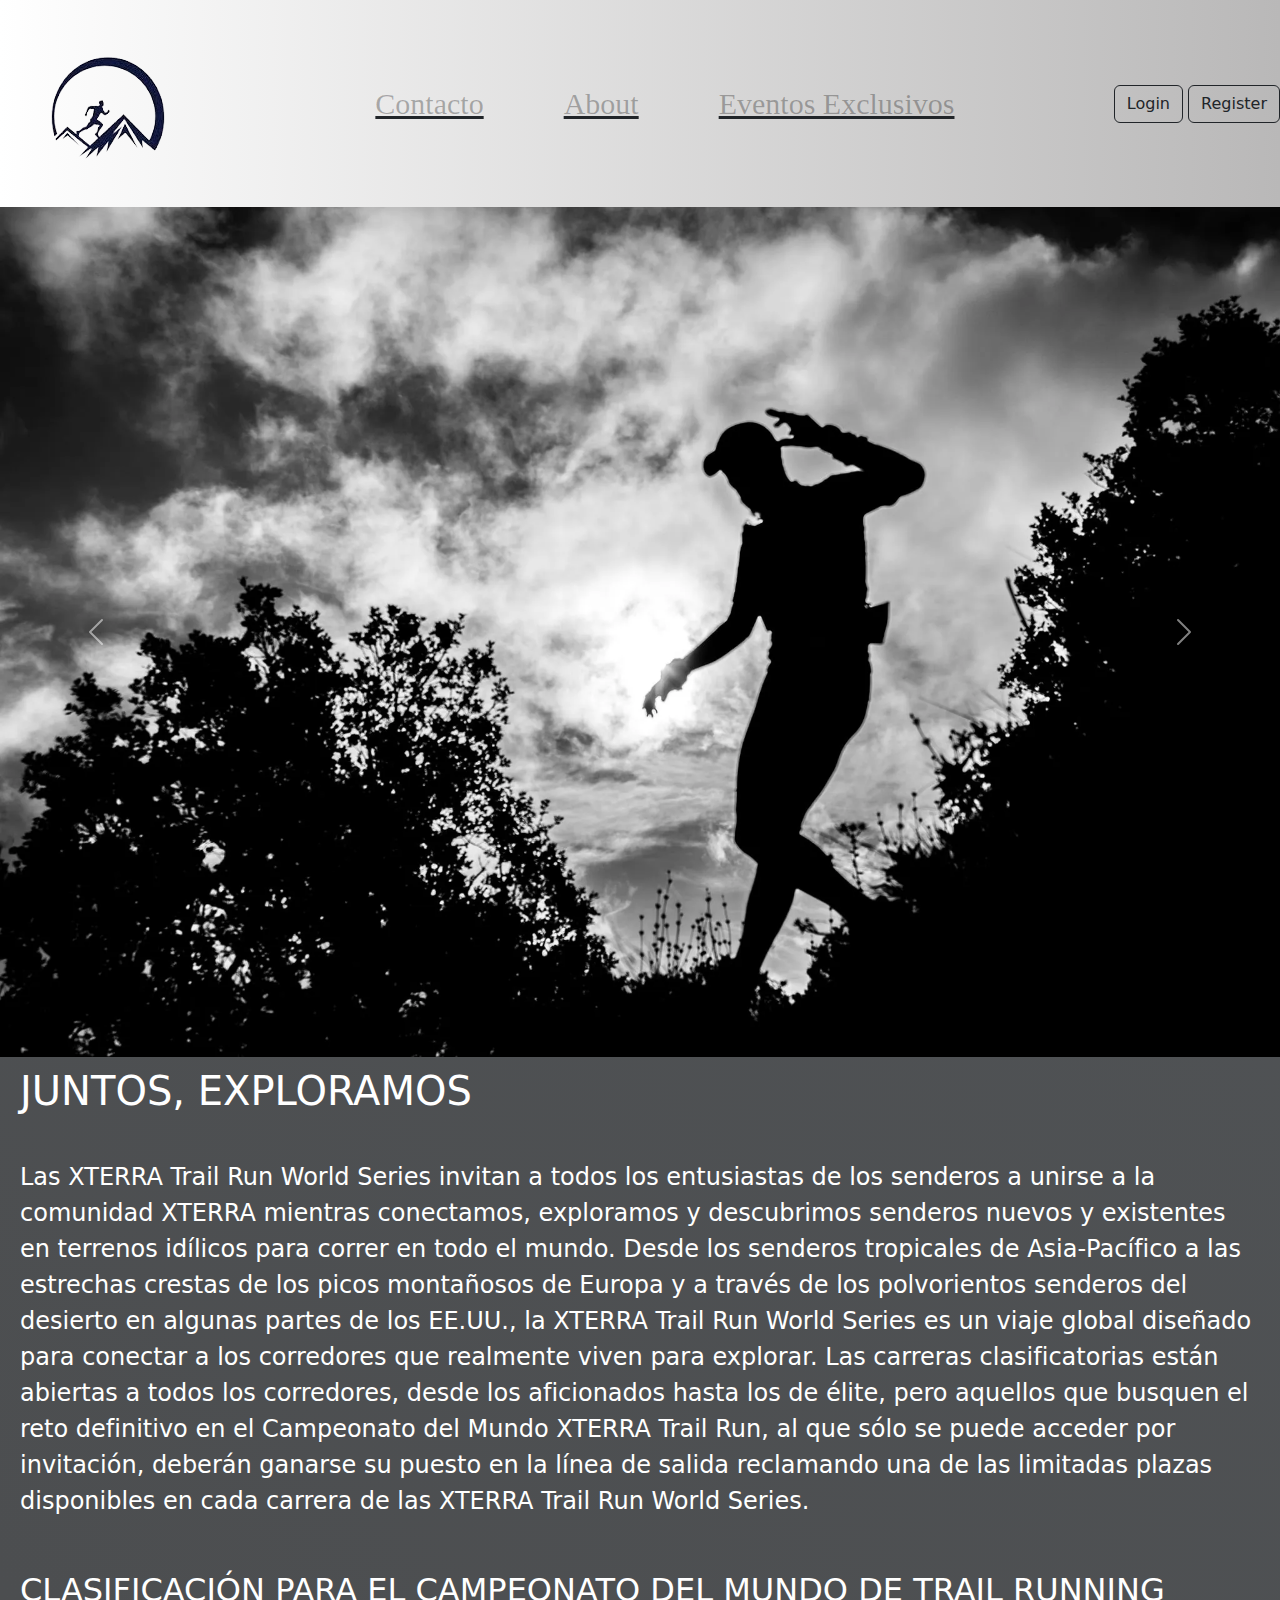
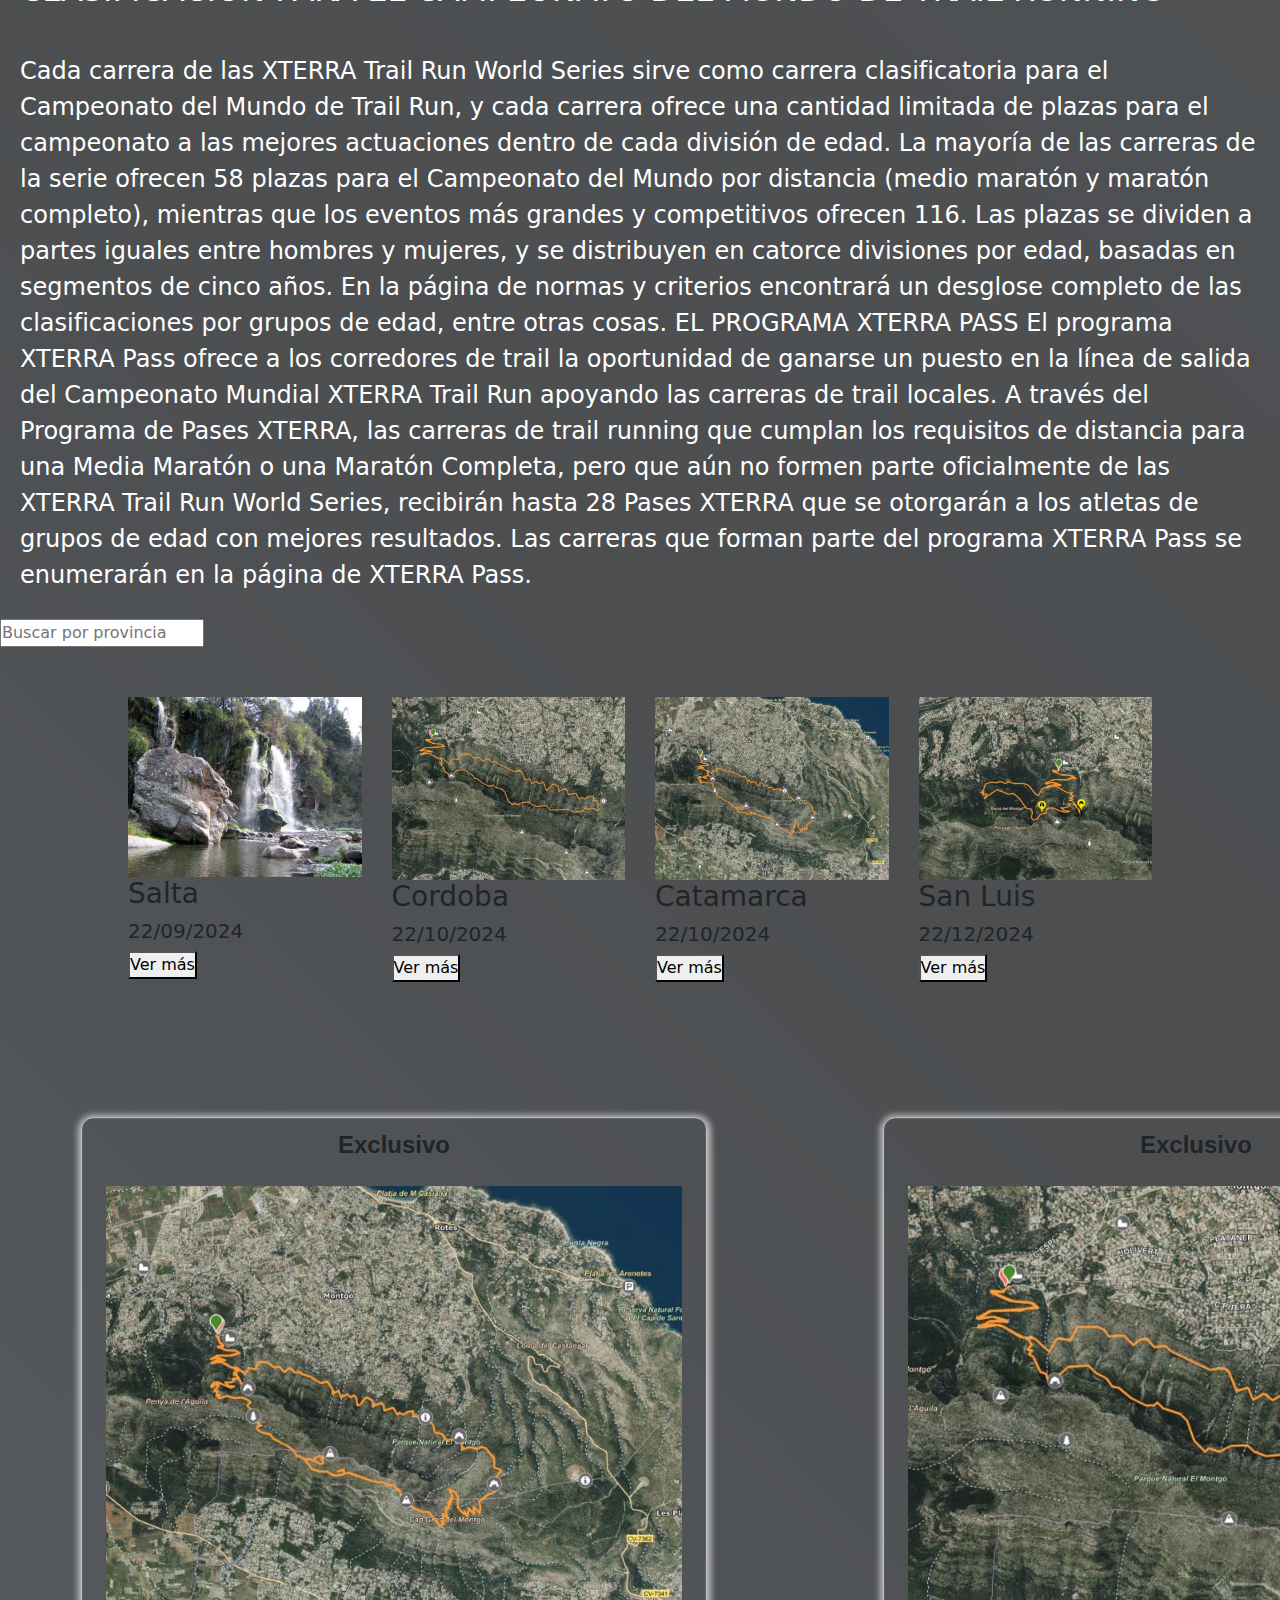
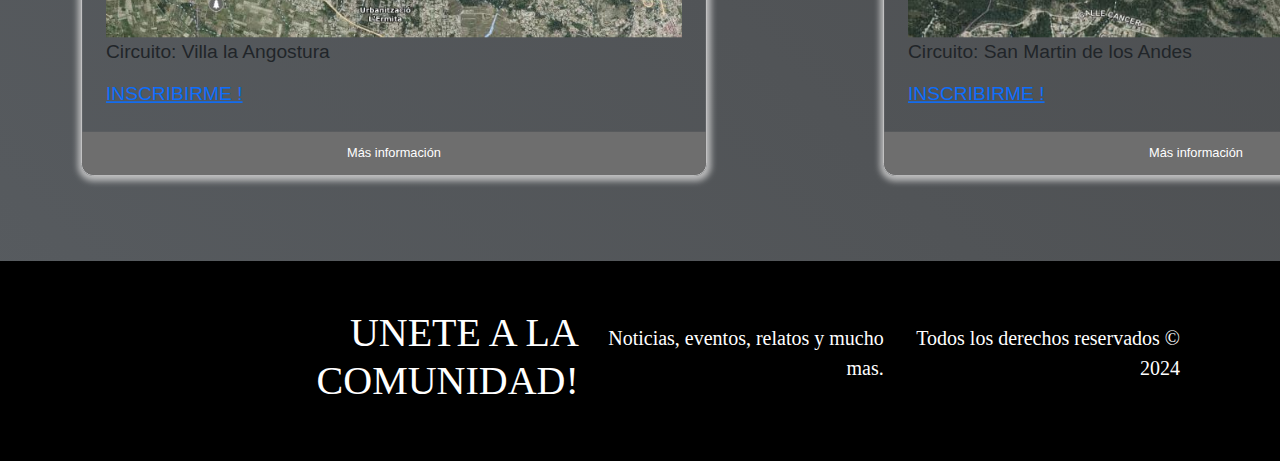
<file: index.html>
<!DOCTYPE html>
<html lang="es">
  <head>
    <meta charset="UTF-8" />
    <meta name="viewport" content="width=device-width, initial-scale=1.0" />
    <title>web Terra Nativa</title>
    <link
      href="https://cdn.jsdelivr.net/npm/bootstrap@5.3.3/dist/css/bootstrap.min.css"
      rel="stylesheet"
      integrity="sha384-QWTKZyjpPEjISv5WaRU9OFeRpok6YctnYmDr5pNlyT2bRjXh0JMhjY6hW+ALEwIH"
      crossorigin="anonymous" />
    <link rel="stylesheet" href="./css/index.css" />
    <link rel="stylesheet" href="./css/index.media-queris.css">
  </head>
  <body>
    <!-- navegadores por el header-->
    <header>
      <a href="#"><img src="./assets/logo nuevo.png" alt="" /></a>
      <nav class="contenedor">
        <a href="">Contacto</a>
        <a href="#about">About</a>
        <a href="#cards">Eventos Exclusivos</a>
      </nav>

      <div class="navigator">
        <button type="button" class="btn btn-outline-dark">Login</button>
        <button type="button" class="btn btn-outline-dark">Register</button>
      </div>
    </header>
    <main>
      <div id="carouselExampleAutoplaying" class="carousel slide" data-bs-ride="carousel">
        <div class="carousel-inner">
          <div class="carousel-item active" data-bs-interval="2000">
            <img
              src="./assets/trail-las-palomas-2022-trail-running-andalucia-1.webp"
              class="d-block w-100"
              alt="..." />
          </div>
          <div class="carousel-item" data-bs-interval="2000">
            <img
              src="./assets/trail-running-tendencias-productos-correr.jpg"
              class="d-block w-100"
              alt="..." />
          </div>
          <div class="carousel-item" data-bs-interval="2000">
            <img src="./assets/what-is-trail-running.jpg" class="d-block w-100" alt="..." />
          </div>
        </div>
        <button
          class="carousel-control-prev"
          type="button"
          data-bs-target="#carouselExampleInterval"
          data-bs-slide="prev">
          <span class="carousel-control-prev-icon" aria-hidden="true"></span>
          <span class="visually-hidden">Previous</span>
        </button>
        <button
          class="carousel-control-next"
          type="button"
          data-bs-target="#carouselExampleInterval"
          data-bs-slide="next">
          <span class="carousel-control-next-icon" aria-hidden="true"></span>
          <span class="visually-hidden">Next</span>
        </button>
      </div>

      <section class="explorar" id="about">
        <h1>JUNTOS, EXPLORAMOS</h1>
        <br />
        <p>
          Las XTERRA Trail Run World Series invitan a todos los entusiastas de los senderos a unirse
          a la comunidad XTERRA mientras conectamos, exploramos y descubrimos senderos nuevos y
          existentes en terrenos idílicos para correr en todo el mundo. Desde los senderos
          tropicales de Asia-Pacífico a las estrechas crestas de los picos montañosos de Europa y a
          través de los polvorientos senderos del desierto en algunas partes de los EE.UU., la
          XTERRA Trail Run World Series es un viaje global diseñado para conectar a los corredores
          que realmente viven para explorar. Las carreras clasificatorias están abiertas a todos los
          corredores, desde los aficionados hasta los de élite, pero aquellos que busquen el reto
          definitivo en el Campeonato del Mundo XTERRA Trail Run, al que sólo se puede acceder por
          invitación, deberán ganarse su puesto en la línea de salida reclamando una de las
          limitadas plazas disponibles en cada carrera de las XTERRA Trail Run World Series.
        </p>
        <br />
        <h2>CLASIFICACIÓN PARA EL CAMPEONATO DEL MUNDO DE TRAIL RUNNING</h2>
        <br />

        <p>
          Cada carrera de las XTERRA Trail Run World Series sirve como carrera clasificatoria para
          el Campeonato del Mundo de Trail Run, y cada carrera ofrece una cantidad limitada de
          plazas para el campeonato a las mejores actuaciones dentro de cada división de edad. La
          mayoría de las carreras de la serie ofrecen 58 plazas para el Campeonato del Mundo por
          distancia (medio maratón y maratón completo), mientras que los eventos más grandes y
          competitivos ofrecen 116. Las plazas se dividen a partes iguales entre hombres y mujeres,
          y se distribuyen en catorce divisiones por edad, basadas en segmentos de cinco años. En la
          página de normas y criterios encontrará un desglose completo de las clasificaciones por
          grupos de edad, entre otras cosas. EL PROGRAMA XTERRA PASS El programa XTERRA Pass ofrece
          a los corredores de trail la oportunidad de ganarse un puesto en la línea de salida del
          Campeonato Mundial XTERRA Trail Run apoyando las carreras de trail locales. A través del
          Programa de Pases XTERRA, las carreras de trail running que cumplan los requisitos de
          distancia para una Media Maratón o una Maratón Completa, pero que aún no formen parte
          oficialmente de las XTERRA Trail Run World Series, recibirán hasta 28 Pases XTERRA que se
          otorgarán a los atletas de grupos de edad con mejores resultados. Las carreras que forman
          parte del programa XTERRA Pass se enumerarán en la página de XTERRA Pass.
        </p>
      </section>

      <input type="text" placeholder="Buscar por provincia" id="browseProvice" />

      <div class="directions-list" id="directionsList"></div>

      <section class="blog" id="cards">
        <nav class="cards">
          <div class="tarjeta">
            <div class="titulo">Exclusivo</div>
            <div class="cuerpo">
              <img src="assets/card 1.jpg" alt="muestra" />
              <p>Circuito: Villa la Angostura</p>
              <a href="./pages/form.html">INSCRIBIRME !</a>
            </div>
            <div class="pie">
              <a href="">Más información</a>
            </div>
          </div>

          <div class="tarjeta">
            <div class="titulo">Exclusivo</div>
            <div class="cuerpo">
              <img src="assets/cards 2.jpg" alt="muestra" />
              <p>Circuito: San Martin de los Andes</p>
              <a href="./pages/form.html">INSCRIBIRME !</a>
            </div>
            <div class="pie">
              <a href="">Más información</a>
            </div>
          </div>
        </nav>
      </section>
    </main>

    <footer>
      <h1>UNETE A LA COMUNIDAD!</h1>
      <p>Noticias, eventos, relatos y mucho mas.</p>
      <p>Todos los derechos reservados &copy; 2024</p>
    </footer>
   <script src="https://cdn.jsdelivr.net/npm/bootstrap@5.3.3/dist/js/bootstrap.bundle.min.js"
    integrity="sha384-YvpcrYf0tY3lHB60NNkmXc5s9fDVZLESaAA55NDzOxhy9GkcIdslK1eN7N6jIeHz"
    crossorigin="anonymous"></script>
    <script src="./js/main.js"></script>
  </body>
</html>
</file>
<file: css/index.css>
* {
  margin: 0;
  padding: 0;
  box-sizing: border-box;
}
header {
  background: linear-gradient(to right, #ffffff, #b9b8b8);
  display: flex;
  align-items: center;
  justify-content: space-between;
}
main {
  padding: 0;
  background: linear-gradient(45deg, #eff0f1, #7f8b97, #4c4e50, #5b6064);
  background-size: 600% 600%;
  animation: color 6s infinite ease-in-out;
}
main > h3 {
  font-size: 25px;
  color: #000c18;
  text-align: center;
  text-shadow: 2px 2px 5px rgba(0, 0, 0, 0.5);
}
@keyframes color {
  0% {
    background-position: 0% 50%;
  }

  50% {
    background-position: 100% 50%;
  }

  100% {
    background-position: 0% 50%;
  }
}
.explorar {
  font-size: x-large;
  color: #ffffff;
  padding: 10px 20px;
}
.contenedor {
  display: flex;
  gap: 80px;
  text-decoration: underline;
}
.cards {
  display: flex;
  padding: 3px;
  gap: 20px;
  justify-content: space-around;
  object-fit: cover;
}

.tarjeta {
  display: flex;
  flex-direction: column;
  border: 1px solid rgb(231, 230, 230);
  box-shadow: 1px 2px 8px 4px #d3d3d3d1;
  border-radius: 15px;
  font-family: sans-serif;
  transform: scale(0.8);
  cursor: pointer;
  transition: transform 0.5s ease-in-out;
}
.tarjeta:hover {
  transform: scale(1);
}
.titulo {
  font-size: 30px;
  text-align: center;
  font-weight: bold;
  padding: 10px 10px 0 10px;
}
.cuerpo {
  padding: 30px;
  font-size: x-large;
}
.pie {
  background: #6e6e6e;
  border-radius: 0 0 15px 15px;
  padding: 15px;
  text-align: center;
}
.pie a {
  text-decoration: none;
  color: white;
}

.contenedor > a {
  text-decoration: none;
  color: rgba(20, 19, 19, 0.315);
  font-size: 30px;
  font-family: Cambria, Cochin, Georgia, Times, "Times New Roman", serif;
}
footer {
  display: flex;
  width: 100%;
  height: 20px;
  padding: 100px;
  margin: 0px;
  background-color: black;
  color: white;
  text-align: end;
  font-size: 20px;
  font-family: Cambria, Cochin, Georgia, Times, "Times New Roman", serif;
  display: flex;
  justify-content: space-between;
  align-items: center;
}

.directions-list {
  display: flex;
  margin: 50px 10%;
  flex-wrap: wrap;
  gap: 30px;
}

.direction-card {
  width: calc(25% - 90px / 4);
}

.direction-card > img {
  width: 100%;
}
</file>
<file: css/index.media-queris.css>
@media (max-width: 650px) {
    header {
        display: block;
    }
    
}

@media (max-width: 843px) {
    .contenedor {
      display: none;  

    }


}
@media (max-width: 985px ) {
    .navigator {
        display: none;
}

}

@media (max-width: 480px ) {
    .cards {
       display: block;
}


}
@media (max-width: 480px ) {
    footer{
        display: none;
        
}

}
</file>
